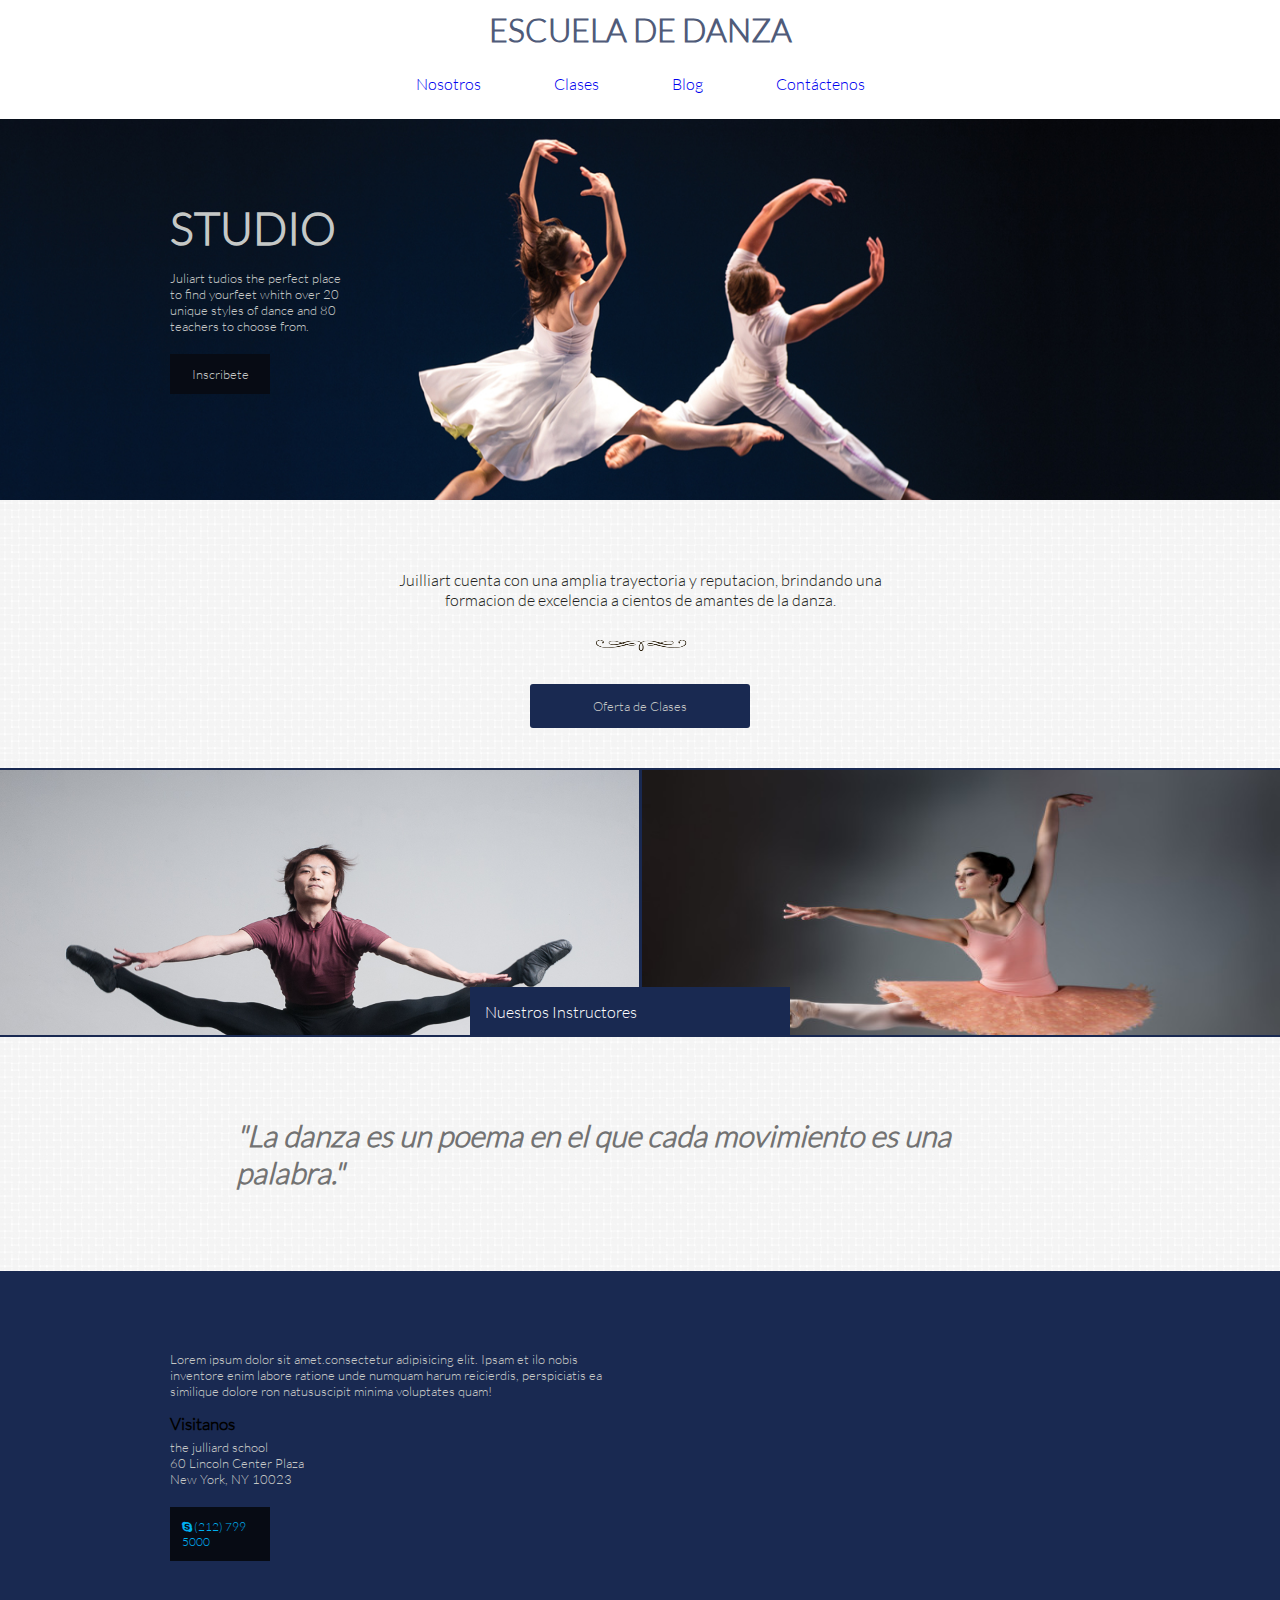
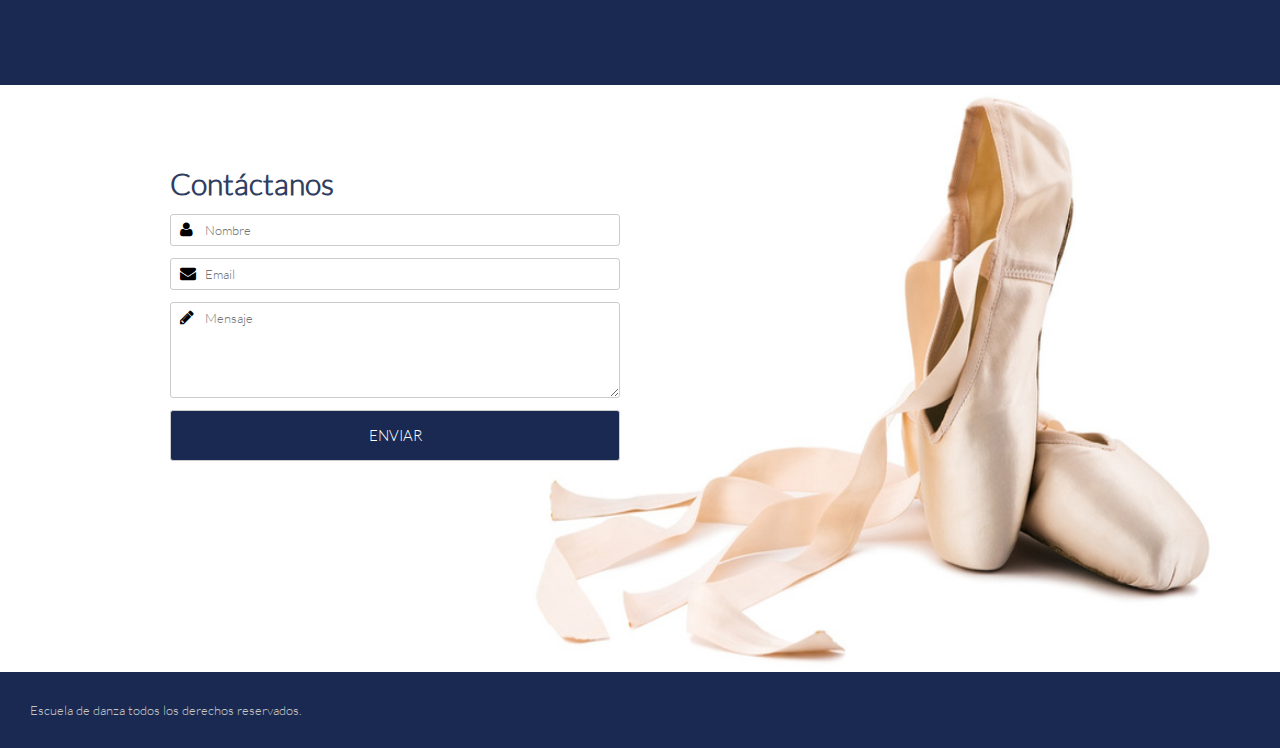
<file: index.html>
<!DOCTYPE html>
<html>
<head>
	<meta charset="UTF-8">
	<title>Escuela de Danza</title>
	<link rel='stylesheet' type='text/css' href='http://fonts.googleapis.com/css?family=Montserrat:400,700'>
	<link rel="stylesheet" type="text/css" href="css/grid-system.css">
	<link rel="stylesheet" type="text/css" href="css/utilities.css">
	<link rel="stylesheet" type="text/css" href="css/common.css">
	<link rel="stylesheet" type="text/css" href="css/main.css">
    <link rel="stylesheet" href="font-awesome/css/font-awesome.css">
    <link rel="stylesheet" href="font-awesome/css/font-awesome.min.css">
</head>
<body>
	<header>
			<div class="container">
					<h1 class="school">ESCUELA DE DANZA</h1>
					<nav>
                        <ul>
						    <li><a href="nosotros.html">Nosotros</a></li>
						    <li><a href="clases.html">Clases</a></li>
						    <li><a href="blog.html">Blog</a></li>
						    <li><a href="#contactanos">Contáctenos</a></li>
                        </ul>
					</nav>
			</div>
	</header>
	<section class="plane">
		<div class="first">
			<div class="container">
				<h1 class="stu">STUDIO</h1>
				<div class="studio">	
					<p class="dio">Juliart tudios the perfect place to find yourfeet whith over 20 unique styles of dance and 80 teachers to choose from.</p>
					<div class="sky"><p class="dio ofert">Inscribete</p></div>
				</div>
			</div>
		</div>
	</section>
	<section>
		<div class="two">
			<div class="container">
                    <div class="center">
				        <p class="text"> Juilliart cuenta con una amplia trayectoria y reputacion, brindando una formacion de excelencia a cientos de amantes de la danza.</p>
				        <img class="decoration" src="img/decoration_1.png">
				        <div class="oferta"><p class="dio ofert">Oferta de Clases</p></div>
                    </div>
			</div>
		</div>
	</section>
	<section class="third">
        <div class="container">
	        <div class="row">
	        	<div class="col-6">
	        		    <div class="borde1"><img class="profesor" src="img/instructor_4.jpg"/></div>
	        	</div>
	        	<div class="col-6">
	        		    <div class="borde2"><img class="profesor2" src="img/profesor_9.jpg"/></div>
	        	</div>
	        </div>  
	                    <div class="cage"><p class="parrafo1">Nuestros Instructores</p></div>
	        <div class="row">
	                    <p class="dance"><strong><em>"La danza es un poema en el que cada movimiento es una palabra."</em></strong></p>
	        </div>
        </div>
	</section>
    <section>
        <div class="four">
    	    <div class="container">
    		    <div class="row">
    			    <div class="col-6">
    				    <p class="dio">Lorem ipsum dolor sit amet.consectetur adipisicing elit. Ipsam et ilo nobis inventore enim labore ratione unde numquam harum reicierdis, perspiciatis ea similique dolore ron natususcipit minima voluptates quam!</p>
    				    <p class="see"><strong>Visitanos</strong></p>
    				    <p class="dio spy">the julliard school</p>
    				    <p class="dio spy">60 Lincoln Center Plaza</p>
    				    <p class="dio spy">New York, NY 10023</p>
    				    <p class="sky"><a href="http://www.skype.com/es/"><i class="fa fa-skype"></i></a> (212) 799 5000</p>
    			    </div>
    			    <div class="col-6">
    			        <iframe class="maps" src="https://www.google.com/maps/embed?pb=!1m18!1m12!1m3!1d3021.4662527404926!2d-73.98501728523367!3d40.77376274177283!2m3!1f0!2f0!3f0!3m2!1i1024!2i768!4f13.1!3m3!1m2!1s0x89c2585ff9df2f6d%3A0xf876ccebba645bff!2sEscuela+Juilliard!5e0!3m2!1ses-419!2spe!4v1454428052238" width="600" height="450" frameborder="0" style="border:0" allowfullscreen></iframe>
    			    </div>
    		    </div>
    	    </div>
        </div>
    </section>
    <section id = "contactanos">
    	<div class="five">
    		<div class="container">
    			<div class="row">
    				<div class="col-6">
    					<p class="contact"><strong>Contáctanos</strong></p>
    					<div>
    						<form>
                                    <i class="fa fa-user"></i><input type="text" id="txtNombre" size="35" title="Nombre" placeholder="Nombre" >
                                    <i class="fa fa-envelope"></i><input type="email" id="txtEmail" size="35" title="Email" placeholder="Email"> 
                                    <i class="fa fa-pencil"></i><textarea class="msj" id="txtMensaje" cols="27" rows="5" placeholder="Mensaje"></textarea>    
                                    <input class="send" type="submit" value="ENVIAR">
    						</form>
    					</div>
    				</div>
    			</div>
    		</div>
    	</div>
    </section>
    <footer>
    	<div class="container six">
    		<p class="dio">Escuela de danza todos los derechos reservados.</p>
    	</div>
    </footer>
</body>
</html>
</file>
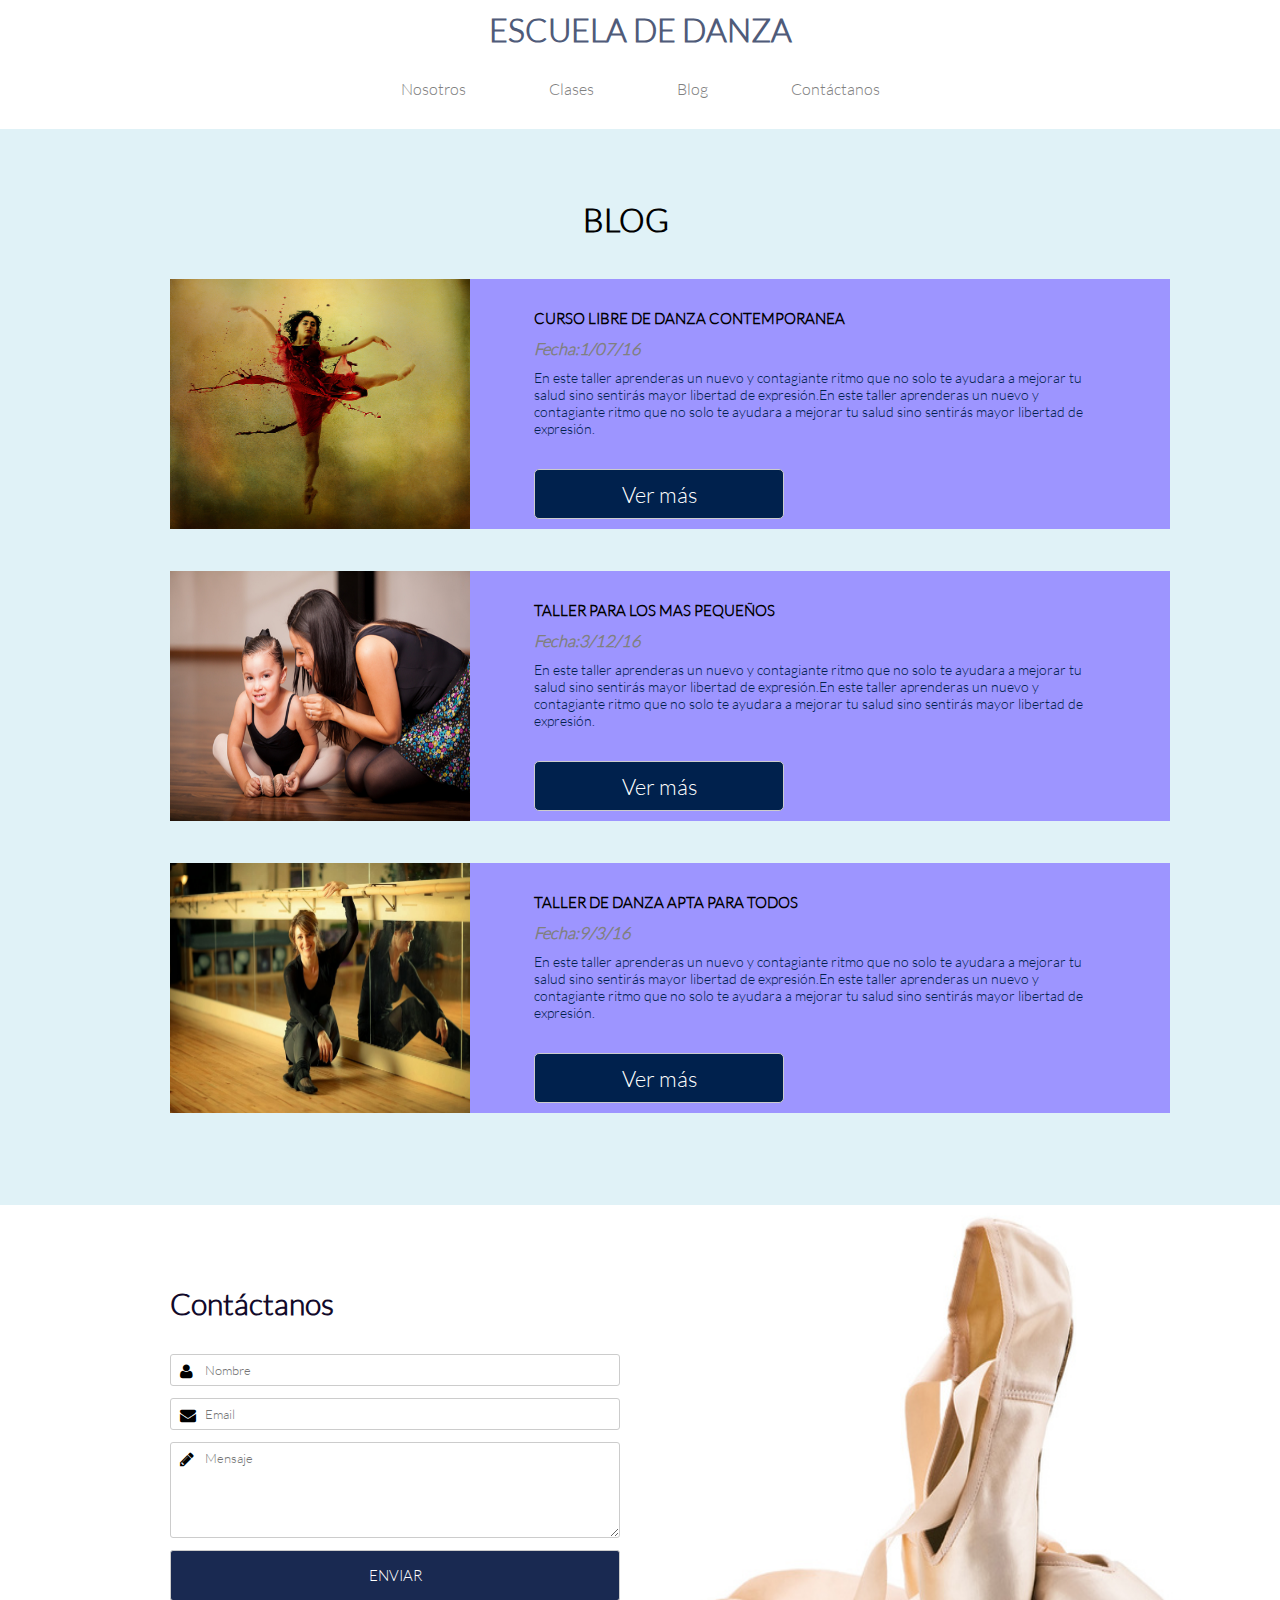
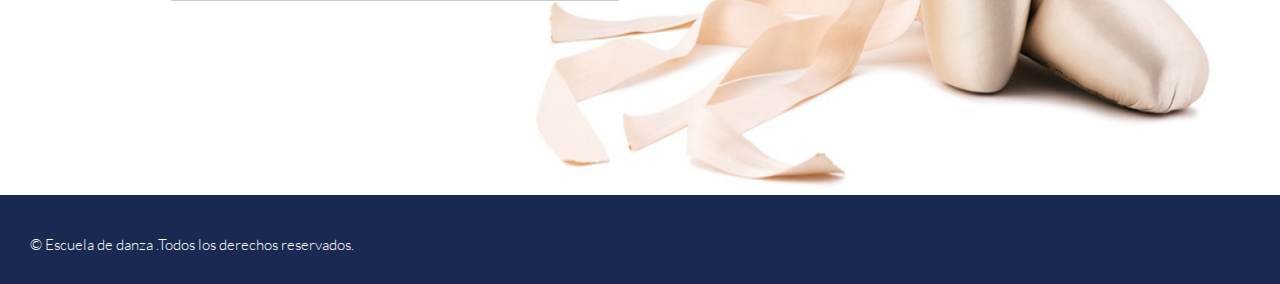
<file: blog.html>
<!DOCTYPE html>
<html>
<head>
	<meta charset="UTF-8">
	<title>Escuela de danza</title>
	<link rel='stylesheet' type='text/css' href='http://fonts.googleapis.com/css?family=Montserrat:400,700'>
	<link rel="stylesheet" type="text/css" href="css/grid-system.css">
	<link rel="stylesheet" type="text/css" href="css/utilities.css">
	<link rel="stylesheet" type="text/css" href="css/common.css">
	<link rel="stylesheet" type="text/css" href="css/blog.css">
	<link rel="stylesheet" href="font-awesome/css/font-awesome.css">
    <link rel="stylesheet" href="font-awesome/css/font-awesome.min.css">
</head>
<body>
	<header>
			<div class="container">
					<h1 class="school">ESCUELA  DE  DANZA</h1>
					<nav>
                        <ul>
						    <li><a href="nosotros.html">Nosotros</a></li>
						    <li><a href="clases.html">Clases</a></li>
						    <li><a href="blog.html">Blog</a></li>
						    <li><a href="#"contactanos>Contáctanos</a></li>
                        </ul>
					</nav>
			</div>
	</header>

	<section class="clases">
	    <div class="container">
	        <div class="row">
		            <h1 class="titulo">BLOG</h1>
		    </div>
		    <div class="primerafila">
		        <div class="row">
		            <div class="col-9">
		                <div class="pequeño">
		                   <div class="texto">
		                        <div class="col-11">
		                             <h3 class="talleres">CURSO LIBRE DE DANZA CONTEMPORANEA</h3>
		                             <div class="date"><h2 ><em>Fecha:1/07/16</em></h2>
		                             <p class="msj">En este taller aprenderas un nuevo y contagiante ritmo que no solo te ayudara a mejorar tu salud sino sentirás  mayor libertad de expresión.En este taller aprenderas un nuevo y contagiante ritmo que no solo te ayudara a mejorar tu salud sino sentirás  mayor libertad de expresión.</p>
		                    
		                             <input class="look" type="submit" value="Ver más">
		                        </div>
		                  </div>
		               </div>
		            </div>
		        </div>
		    </div>
		    <div class="primerafila">
		        <div class="row">
		            <div class="col-9">
		                <div class="pequeño2">
		                   <div class="texto">
		                        <div class="col-11">
		                             <h3 class="talleres">TALLER PARA LOS MAS PEQUEÑOS</h3>
		                             <div class="date"><h2 ><em>Fecha:3/12/16</em></h2>
		                             <p class="msj">En este taller aprenderas un nuevo y contagiante ritmo que no solo te ayudara a mejorar tu salud sino sentirás  mayor libertad de expresión.En este taller aprenderas un nuevo y contagiante ritmo que no solo te ayudara a mejorar tu salud sino sentirás  mayor libertad de expresión.</p>
		                    
		                             <input class="look" type="submit" value="Ver más">
		                        </div>
		                  </div>
		               </div>
		            </div>
		        </div>
		    </div>
		    <div class="primerafila">
		        <div class="row">
		            <div class="col-9">
		                <div class="pequeño3">
		                   <div class="texto">
		                        <div class="col-11">
		                             <h3 class="talleres">TALLER DE DANZA APTA PARA TODOS</h3>
		                             <div class="date"><h2 ><em>Fecha:9/3/16</em></h2>
		                             <p class="msj">En este taller aprenderas un nuevo y contagiante ritmo que no solo te ayudara a mejorar tu salud sino sentirás  mayor libertad de expresión.En este taller aprenderas un nuevo y contagiante ritmo que no solo te ayudara a mejorar tu salud sino sentirás  mayor libertad de expresión.</p>
		                    
		                             <input class="look" type="submit" value="Ver más">
		                        </div>
		                  </div>
		               </div>
		            </div>
		        </div>
		    </div>
	</div>
	</section>
    <section id = "contactanos">
    	<div class="sectionintermedio">
    		<div class="container">
    			<div class="row">
    				<div class="col-6">
    					<p class="contact"><strong>Contáctanos</strong></p>
    					<div>
    						<form>
                                    <i class="fa fa-user"></i>
                                       <input type="text" id="txtNombre" size="35" title="Nombre" placeholder="Nombre" >

                                    <i class="fa fa-envelope"></i>
                                       <input type="email" id="txtEmail" size="35" title="Email" placeholder="Email"> 

                                    <i class="fa fa-pencil"></i>
                                    <textarea class="send" id="txtMensaje" cols="27" rows="5" placeholder="Mensaje"></textarea>    
                                    <input class="enviar" type="submit" value="ENVIAR"> 
    						</form>
    					</div>
    				</div>
    			</div>
    		</div>
    	</div>
    
    <footer>
    	<div class="container final">
    		<p class="derechos"> © Escuela de danza .Todos los derechos reservados.</p>
    	</div>
    </footer>
   </section>
 </body>
</html>
</file>
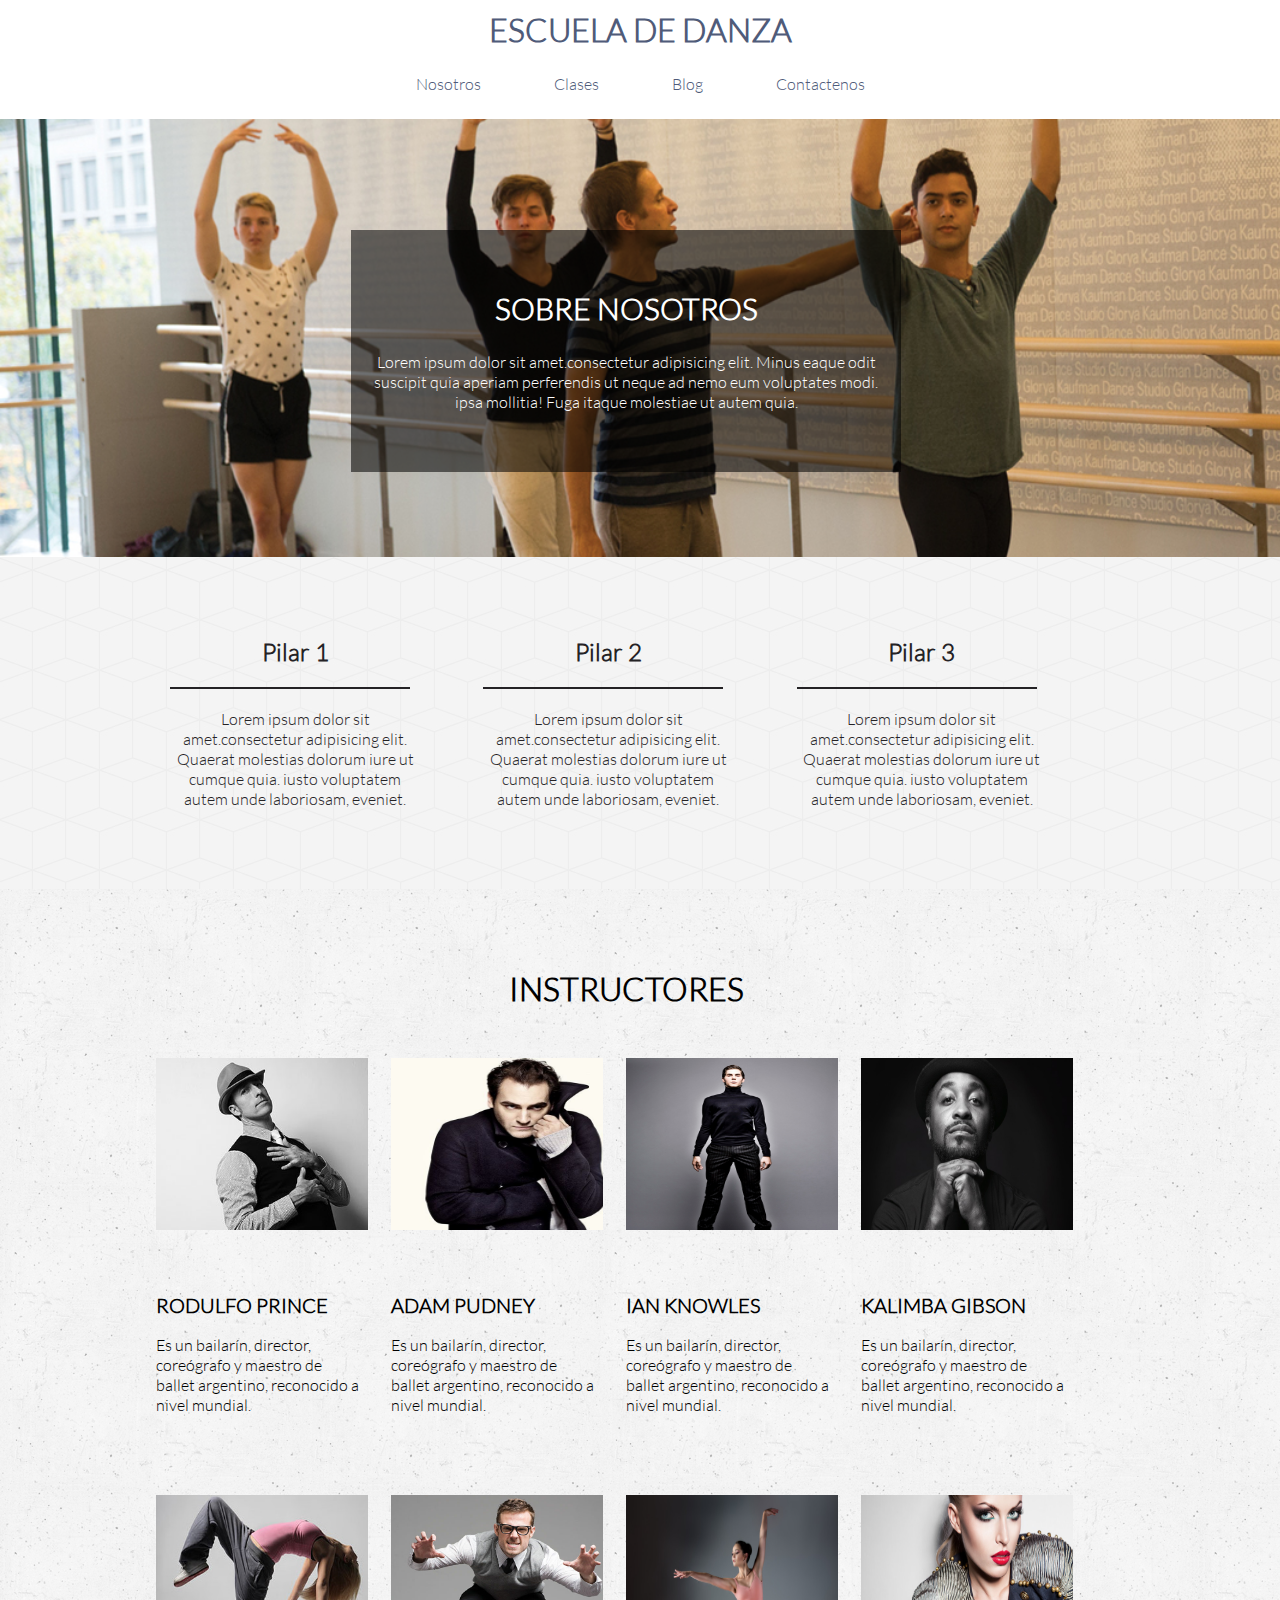
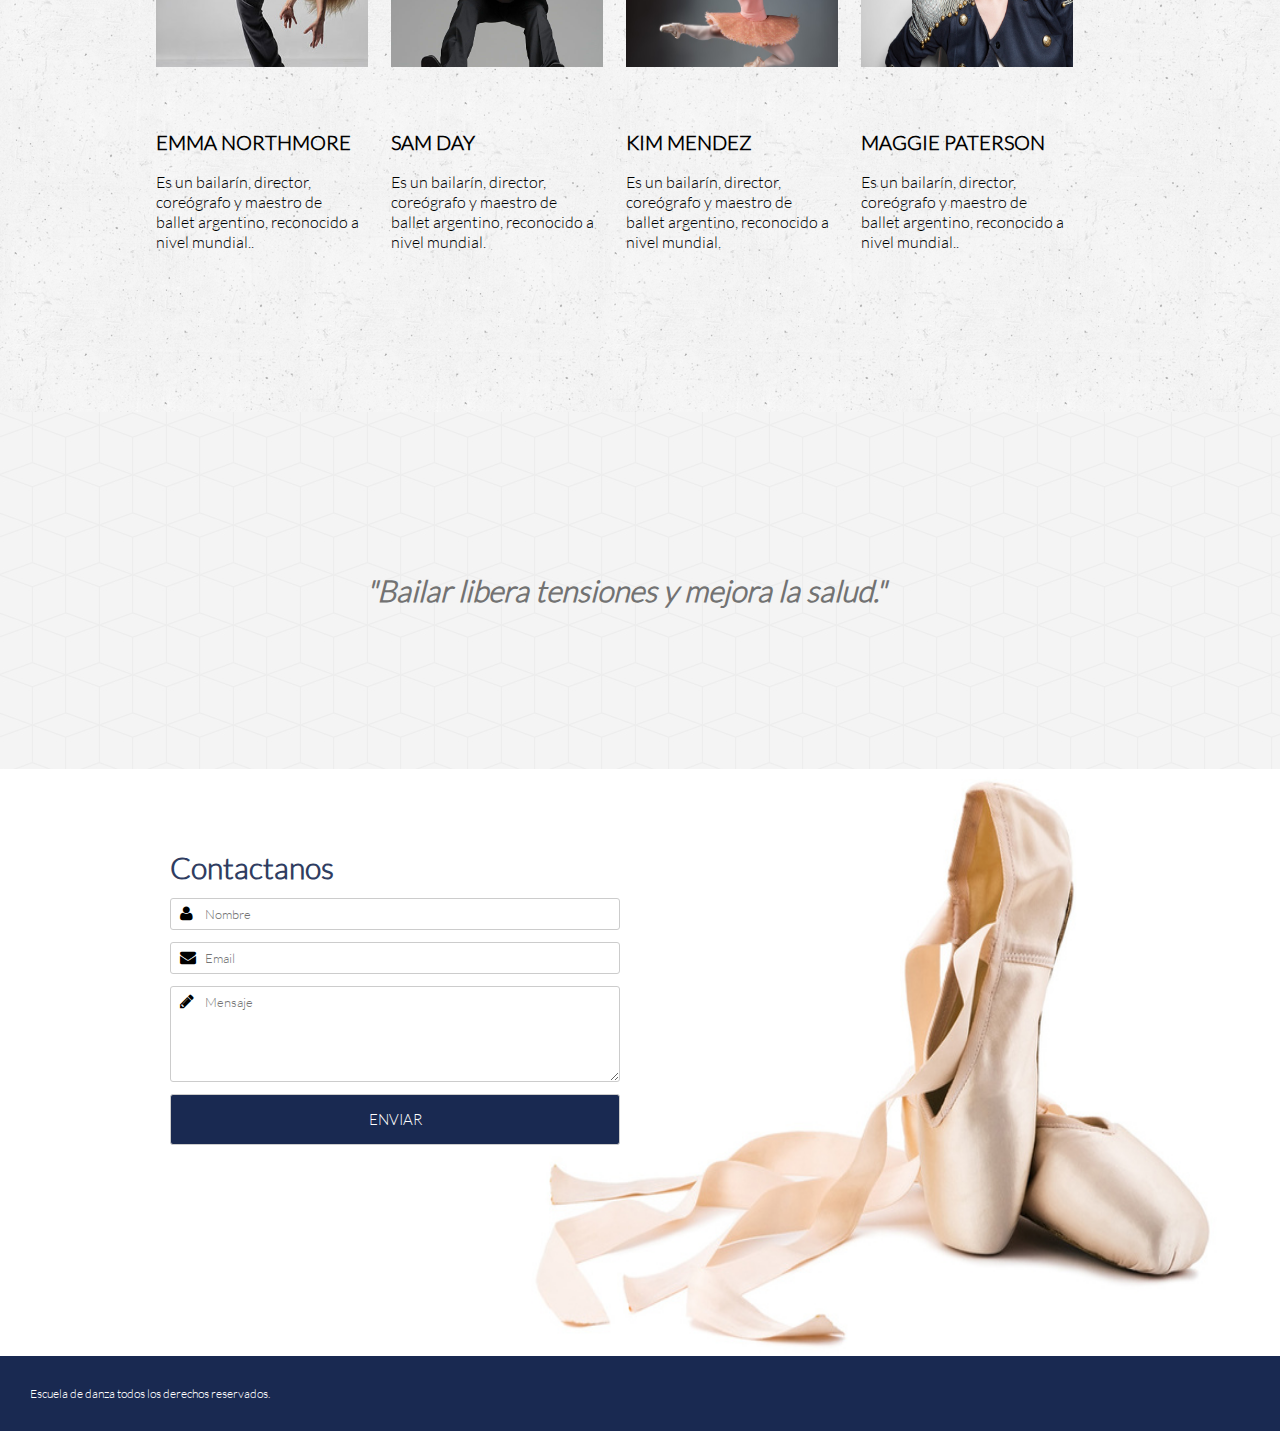
<file: nosotros.html>
<!DOCTYPE html>
<html>
<head>
	<meta charset="UTF-8">
	<title>Escuela de Danza</title>
	<link rel='stylesheet' type='text/css' href='http://fonts.googleapis.com/css?family=Montserrat:400,700'>
	<link rel="stylesheet" type="text/css" href="css/grid-system.css">
	<link rel="stylesheet" type="text/css" href="css/utilities.css">
	<link rel="stylesheet" type="text/css" href="css/common.css">
	<link rel="stylesheet" type="text/css" href="css/nosotros.css">
	<link rel="stylesheet" href="font-awesome/css/font-awesome.css">
    <link rel="stylesheet" href="font-awesome/css/font-awesome.min.css">
</head>
<body>
		<header>
			<div class="container">
					<h1 class="school">ESCUELA DE DANZA</h1>
					<nav>
                        <ul>
						    <li>Nosotros</li>
						    <li>Clases</li>
						    <li>Blog</li>
						    <li>Contactenos</li>
                        </ul>
					</nav>
			</div>
	    </header>
	    <section class="see">
	    	<div class="first">
	    		<div class="container">
	    			<div class="row">
	    				<div class="caje">
	    				        <h1 class="titulo">SOBRE NOSOTROS</h1>
	    				        <P class="our">Lorem ipsum dolor sit amet.consectetur adipisicing elit. Minus eaque odit suscipit quia aperiam perferendis ut neque ad nemo eum voluptates modi. ipsa mollitia! Fuga itaque molestiae ut autem quia.</P>
	    				</div>
	    			</div>
	    		</div>
	    	</div>
	    </section>
	    <section>
	    	<div class="second">
	    		<div class="container">
	    			<div class="row">
                        <div class="col-4">
	    				    <div class="caje2">
	    					    <h2 class="prism">Pilar 1</h2>
	    					    <div class="linea"></div>
	    					    <p class="parrafo1">Lorem ipsum dolor sit amet.consectetur adipisicing elit. Quaerat molestias dolorum iure ut cumque quia. iusto voluptatem autem unde laboriosam, eveniet.</p>
	    				    </div>
                        </div>
                        <div class="col-4">
	    				    <div class="caje2">
	    					    <h2 class="prism">Pilar 2</h2>
	    					    <div class="linea"></div>
	    					    <p class="parrafo1">Lorem ipsum dolor sit amet.consectetur adipisicing elit. Quaerat molestias dolorum iure ut cumque quia. iusto voluptatem autem unde laboriosam, eveniet.</p>
	    				    </div>
                        </div>
                        <div class="col-4">
	    				    <div class="caje2">
	    					    <h2 class="prism">Pilar 3</h2>
	    					    <div class="linea"></div>
	    					    <p class="parrafo1">Lorem ipsum dolor sit amet.consectetur adipisicing elit. Quaerat molestias dolorum iure ut cumque quia. iusto voluptatem autem unde laboriosam, eveniet.</p>
	    				    </div>
                        </div>
	    			</div>
	    		</div>
	    	</div>
	    </section>
	    <section class="third">
           <div class="container">
	    	<div class="row">
	    		<h1 class="instructores">INSTRUCTORES</h1>
	    	</div>
	    	<div class="row">
	    		<div class="col-3">
	    		    <div class="row">
	    		        <img class="fotos" src="img/profesor_4.jpg">
	    		    </div>
	    		    <div class="row">
	    		        <h2 class="nombres">RODULFO PRINCE</h2>
	    		        <p class="parrafo2">Es un bailarín, director, coreógrafo y maestro de ballet argentino, reconocido a nivel mundial.</p>
	    		    </div>      
	    		</div>
                <div class="col-3">
	    		    <div class="row">
	    		        <img class="fotos" src="img/profesor_14.jpg">
	    		    </div>
	    		    <div class="row">
	    		        <h2 class="nombres">ADAM PUDNEY</h2>
	    		        <p class="parrafo2">Es un bailarín, director, coreógrafo y maestro de ballet argentino, reconocido a nivel mundial.</p>
	    		    </div>      
	    		</div>
	    		<div class="col-3">
	    		    <div class="row">
	    		        <img class="fotos" src="img/profesor_1.jpg">
	    		    </div>
	    		    <div class="row">
	    		        <h2 class="nombres">IAN KNOWLES</h2>
	    		        <p class="parrafo2">Es un bailarín, director, coreógrafo y maestro de ballet argentino, reconocido a nivel mundial.</p>
	    		    </div>      
	    		</div>
	    		<div class="col-3">
	    		    <div class="row">
	    		        <img class="fotos" src="img/profesor_10.jpg">
	    		    </div>
	    		    <div class="row">
	    		        <h2 class="nombres">KALIMBA GIBSON</h2>
	    		        <p class="parrafo2">Es un bailarín, director, coreógrafo y maestro de ballet argentino, reconocido a nivel mundial.</p>
	    		    </div> 
	    		</div>     
	    	</div>
	    	<div class="row">
	    		<div class="col-3">
	    		    <div class="row">
	    		        <img class="fotos" src="img/profesor_11.jpg">
	    		    </div>
	    		    <div class="row">
	    		        <h2 class="nombres">EMMA NORTHMORE</h2>
	    		        <p class="parrafo2">Es un bailarín, director, coreógrafo y maestro de ballet argentino, reconocido a nivel mundial..</p>
	    		    </div> 
	    		</div>
	    		<div class="col-3">
	    		    <div class="row">
	    		        <img class="fotos" src="img/profesor_12.jpg">
	    		    </div>
	    		    <div class="row">
	    		        <h2 class="nombres">SAM DAY</h2>
	    		        <p class="parrafo2">Es un bailarín, director, coreógrafo y maestro de ballet argentino, reconocido a nivel mundial.</p>
	    		    </div> 
	    		</div>
	    		<div class="col-3">
	    		    <div class="row">
	    		        <img class="fotos" src="img/profesor_9.jpg">
	    		    </div>
	    		    <div class="row">
	    		        <h2 class="nombres">KIM MENDEZ</h2>
	    		        <p class="parrafo2">Es un bailarín, director, coreógrafo y maestro de ballet argentino, reconocido a nivel mundial.</p>
	    		    </div> 
	    		</div>
	    		<div class="col-3">
	    		    <div class="row">
	    		        <img class="fotos" src="img/profesor_15.jpg">
	    		    </div>
	    		    <div class="row">
	    		        <h2 class="nombres">MAGGIE PATERSON</h2>
	    		        <p class="parrafo2">Es un bailarín, director, coreógrafo y maestro de ballet argentino, reconocido a nivel mundial..</p>
	    		    </div> 
	    		</div>

	    	</div>
          </div>
	    </section>
	    <section>
	    	<div class="second">
	    		<div class="container">
	    			<div class="row">
	                    <p class="danza"><strong><em>"Bailar libera tensiones y mejora la salud."</em></strong></p>
	                </div>
	    		</div>
	    	</div>
	    </section>
	    <section>
    	<div class="five">
    		<div class="container">
    			<div class="row">
    				<div class="col-6">
    					<p class="contact"><strong>Contactanos</strong></p>
    					<div>
    						<form>
                                    <i class="fa fa-user"></i><input type="text" id="txtNombre" size="35" title="Nombre" placeholder="Nombre" >
                                    <i class="fa fa-envelope"></i><input type="email" id="txtEmail" size="35" title="Email" placeholder="Email"> 
                                    <i class="fa fa-pencil"></i><textarea class="messaje" id="txtMensaje" cols="27" rows="5" placeholder="Mensaje"></textarea>    
                                    <input class="send" type="submit" value="ENVIAR">
    						</form>
    					</div>
    				</div>
    			</div>
    		</div>
    	</div>
    </section> 
	    <footer>
    	            <div class="container fondo4">
    		        <p class="derechos">Escuela de danza todos los derechos reservados.</p>
    	</div>
        </footer>
</body>
</html>
</file>
<file: css/grid-system.css>
/* GLOBAL */
* {
  box-sizing: border-box;
  margin: 0;
  padding: 0;
 }

.text-center {
	text-align: center;
}

.text-right {
	text-align: right;
}

/* Grid system */

.container {
	width: 968px;
	padding-left: 14px; 
	padding-right: 14px;
	margin: 0px auto;
	position: relative;
}

.container-fluid {
	width: 100%;
}

.row {
	width: 100%;
	margin-left: -14px;
	margin-right: -14px;
}

.row:before, .row:after{
  content: " ";
  display: table;
}

.row:after {
  clear: both;
}

[class*="col-"] {
	min-height: 7px;
	padding: 0 14px;
	float: left;
}

.col-1 {
	/* (1 / 12) x 100 */
	width: 8.333333%;
} 

.col-2 {
	/* (2 / 12) x 100 */
	width: 16.666667%;
} 

.col-3 {
	/* (3 / 12) x 100 */
	width: 25%;
} 

.col-4 {
	/* (4 / 12) x 100 */
	width: 33.333333%;
}

.col-5 {
	/* (5 / 12) x 100 */
	width: 41.666667%;
}

.col-6 {
	/* (6 / 12) x 100 */
	width: 50%;
} 

.col-7 {
	/* (7 / 12) x 100 */
	width: 58.333333%;
}

.col-8 {
	/* (8 / 12) x 100 */
	width: 66.666667%;
}

.col-9 {
	/* (9 / 12) x 100 */
	width: 75%;
}

.col-10 {
	/* (10 / 12) x 100 */
	width: 83.333333%;
}

.col-11 {
	/* (11 / 12) x 100 */
	width: 91.666667%;
}

.col-12 {
	/* (12 / 12) x 100 */
	width: 100%;
}
</file>
<file: css/utilities.css>
/*Global*/
*{
	font-family: "Latolight";
}

@font-face{
	font-family: LatoHeavy;
	src: url(../fonts/LatoHeavy.ttf);
}
@font-face{
	font-family:Latolight ;
	src: url(../fonts/Latolight.ttf);
}
@font-face{
	font-family: DolceVita;
	src: url(../fonts/DolceVita.ttf);
}
@font-face{
	font-family: Neoteric-Bold;
	src: url(../fonts/Neoteric-Bold.ttf);
}

/* Shortcuts */

.pd-0{
	padding: 0;
}
.pt-5{
	padding-top: 5%;
}
.pb-5{
	padding-bottom: 5%;
}
.mg-0{
	margin: 0;
}
.w-100{
	width: 100%;
}
.lh{
	line-height: 1.5;
}
.text-center{
	text-align: center;
}
.text-left{
	text-align: left;
}
.text-white{
	color: white;
}
.text-gray{
	color: rgb(83, 88, 95);
}
.text-blue{
 color: #192951;
}
.a-none-decoration{
	text-decoration: none;
}
.bg-gray{
	background-color: rgb(244, 244, 244);
}
.bg-img-block{
	background-size: cover;
	background-repeat: no-repeat;
	background-position: center;
}
</file>
<file: css/common.css>
/* Inserta tu codigo que es común para todas las páginas aqui */
</file>
<file: css/main.css>
header {
	position: fixed;
	background-color: white;
	width: 100%;
	z-index: 15;
}
.school{
	color: #4F5B79;
	text-align: center;
	margin-top: 10px;
}
li {
	color: #4F5B79;
	display: inline-block;
	margin: 25px 35px;
}
ul {
	text-align: center;
}
.plane {
	padding-top: 100px;
}
.first {
	background: url(../img/dance_1.jpg)no-repeat;
	background-size: 100% 150%;
    height: 400px;  
}
.studio {
	width: 180px;
}
a{
	text-decoration: none;
}
.stu, .dio {
	color: #C5C8C6;
	text-align: left;
}
.stu {
	font-size: 45px;
	padding: 100px 0px 15px;
}
.dio {
	font-size: 13px;
	}
.sky {
	background-color: #070B14;
	width: 100px;
	padding: 12px;
	margin-top: 20px;
}
.two {
    background: url("../img/textura_2.jpg")repeat;
    width: 100%;
}
.text, .decoration {
	color:#231F20;
	text-align: center;
}
.decoration {
	width: 100px;
	height: 70px;
}
.center {
	width: 500px;
	text-align: center;
	padding: 70px 0px 40px;
}
.oferta {
	background-color: #192951;;
	width: 220px;
	padding: 14px;
	border-radius: 3px;
}
.oferta, .center {
	margin: auto;
}
.ofert, .caja, .danza {
	text-align: center;
}
.third {
	background: url("../img/textura_2.jpg")repeat;
    width: 100%;
    padding: 0px;
}
.profesor, .profesor2{
	width: 650px;
    height: 400px;
    clip: rect(0px 650px 265px 0px);
    position: absolute;
}
.borde1, .borde2 {
	border: 2px solid #192951;
    width: 654px;
    height: 269px;
}
.profesor {
	margin-left: -325px;
}
.borde1 {
	margin-left: -183px;
    text-align: center;
}
.cage {
    background-color: #192951;
    width: 320px;
    padding: 15px;
    margin: -50px 300px;
    position: absolute;
}
.parrafo1, .vis{
	color: white;
}
.dance {
	font-size: 30px;
	color: #727272;
	padding: 80px;
}
.four {
	background-color: #192951;
	width: 100%;
	padding: 80px 0px;
}
.sky, .fa-skype{
	color: #00AFF0;
	font-size: 12px;
}
.spy{
	max-width: 220px;
}
.see{
	font-size: 17px;
	margin: 14px 0px 5px;
}
.maps {
	width: 500px;
	height: 250px;
}
.contact {
	color: #2F3D61;
	font-size: 30px;
}
.five {
    background: url(../img/shoes_1.jpg)no-repeat;
    background-size: 60% 100%;
    height: 587px;
    background-position: 470px 0px;
    padding: 80px 0px;
}
input, .msj {
	display: block;
	width: 450px;
	padding: 7px 34px;
	margin: 12px 0px;
	border-radius: 3px;
	border: 1px #ccc solid;
}
.fa-envelope, .fa-pencil, .fa-user {
	position: absolute;
	margin: 8px 10px;
}
.send {
	background-color: #192951;
	color: white;
	padding: 15px;
	font-size: 15px;
}
.six {
	background-color: #192951;
	width: 100%;
	padding: 30px;
}
</file>
<file: css/blog.css>
header {
	position: fixed;
	background-color: white;
	width: 100%;
	z-index: 15;
}
.school {
	color: #4F5B79;
	text-align: center;
	margin-top: 10px;
}
li {
	display: inline-block;
	margin: 30px 40px;
	color: #4F5B79;
}
ul {
	text-align: center;s
}
a{
	text-decoration: none;
	color:grey;
}
.clases {
	padding-top: 200px;
	background-color: #E0F2F7;
	position: relative;
	padding-bottom: 90px;
}
.primerafila{
	margin-top: 40px;
}
.titulo{
	text-align: center;
}
.pequeño{
	height: 250px;
	width: 1000px;
	background-color:#9d95ff;
	position: relative;
	background-image: url("../img/blog1.jpg");
	background-size:300px 250px;
	background-repeat: no-repeat;
}
.pequeño2{
	height: 250px;
	width: 1000px;
	background-color:#9d95ff;
	position: relative;
	background-image: url("../img/profesor_5jpg.jpg");
    background-size:300px 250px;
	background-repeat: no-repeat;
}
.pequeño3{
	height: 250px;
	width: 1000px;
	background-color:#9d95ff;
	position: relative;
	background-image: url("../img/instructor_1.jpg");
    background-size:300px 250px;
	background-repeat: no-repeat;
}
.texto{
	padding-top: 30px;
	margin-left: 350px;
}
.talleres{
	font-size: 15px;
	padding-bottom: 10px;
}
.date{
	font-size: 11px;
	color: grey;
	font-family: italic;
}
.look{
	height: 50px;
	width:250px;
	background-color:#00214d;
	border-radius: 5px;
	font-size: 22px;
	text-align:center;
	color:white;
}
.msj{
	color:#00214d;
	font-size: 14px;
	padding-top: 10px;
	padding-bottom: 20px;
}
.sectionintermedio {
    background: url(../img/shoes_1.jpg)no-repeat;
    background-size: 60% 100%;
    height: 590px;
    background-position: 470px 0px;
    padding: 80px 0px;
}
.contact{
	font-size: 30px;
	color:#120A2A;
	padding-bottom: 20px;
}

.fa-envelope, .fa-pencil, .fa-user {
	position: absolute;
	margin: 10px 10px;
}
input, .send {
	display: block;
	width: 450px;
	padding: 7px 34px;
	margin: 12px 0px;
	border-radius: 3px;
	border: 1px #ccc solid;
}
.enviar {
	background-color: #192951;
	color: white;
	padding: 15px;
	font-size: 15px;
}
.final {
	background-color: #192951;
	width: 100%;
	padding: 30px;
}
.derechos{
	color:white;
	font-size: 15px;
	padding-top: 10px;
}
</file>
<file: css/nosotros.css>
header {
	position: fixed;
	background-color: white;
	width: 100%;
	z-index: 15;
}
.school {
	color: #4F5B79;
	text-align: center;
	margin-top: 10px;
}
li {
	color: #4F5B79;
	display: inline-block;
	margin: 25px 35px;
}
ul, .instructores, .danza {
	text-align: center;
}
.see{
	padding-top: 100px;
}
.first {
	background: url("../img/dance_7.jpg")no-repeat;
    background-size: 150% 175%;
    height: 457px;
    background-position: 0px -130px;
}
.caje {
	width: 550px;
	background-color: rgba(0, 0, 0, 0.55);
	padding: 60px 20px;
	margin: 130px auto;
}
.titulo, .our{
	color: white;
	text-align: center;
	
}
.titulo{
	font-size: 30px;
	margin-bottom: 25px;
}
.caje2 {
	width: 250px;
}
.linea {
	border: 1px solid #242225;
	width: 240px;
	margin: 20px 0px;
}
.linea, .prism, .parrafo1 {
	text-align: center;
	color: #242225;
}
.second{
	background: #B0B3B9 url("../img/cubes.png")repeat;
	width: 100%;
}
.second, .third {
	padding: 80px 0px;
}
.fotos {
	width: 220px;
    height: 223px;
    position: absolute;
    clip: rect(0px,212px,172px,0px);
}
.nombres {
	font-size: 20px;
	margin:235px 0px 17px;
}
.instructores {
    margin-bottom: 50px;
}
.parrafo2 {
	margin-bottom: 80px;
}
.crop img{
 margin:-20px -15px -40px -55px;
 }
 .danza {
	font-size: 30px;
	color: #727272;
	padding: 80px;
}
.fondo4 {
	background-color: #192951;
	width: 100%;
	padding: 30px;
}
.derechos {
	color: white;
	font-size: 12px;
}
.third {
	background: url("../img/old_wall.png")repeat;
	width: 100%;
}
.contact {
	color: #2F3D61;
	font-size: 30px;
}
input, .messaje {
	display: block;
	width: 450px;
	padding: 7px 34px;
	margin: 12px 0px;
	border-radius: 3px;
	border: 1px #ccc solid;
}
.fa-envelope, .fa-pencil, .fa-user {
	position: absolute;
	margin: 8px 10px;
}
.send {
	background-color: #192951;
	color: white;
	padding: 15px;
	font-size: 15px;
}
.five {
    background: url(../img/shoes_1.jpg)no-repeat;
    background-size: 60% 100%;
    height: 587px;
    background-position: 470px 0px;
    padding: 80px 0px;
}
</file>
